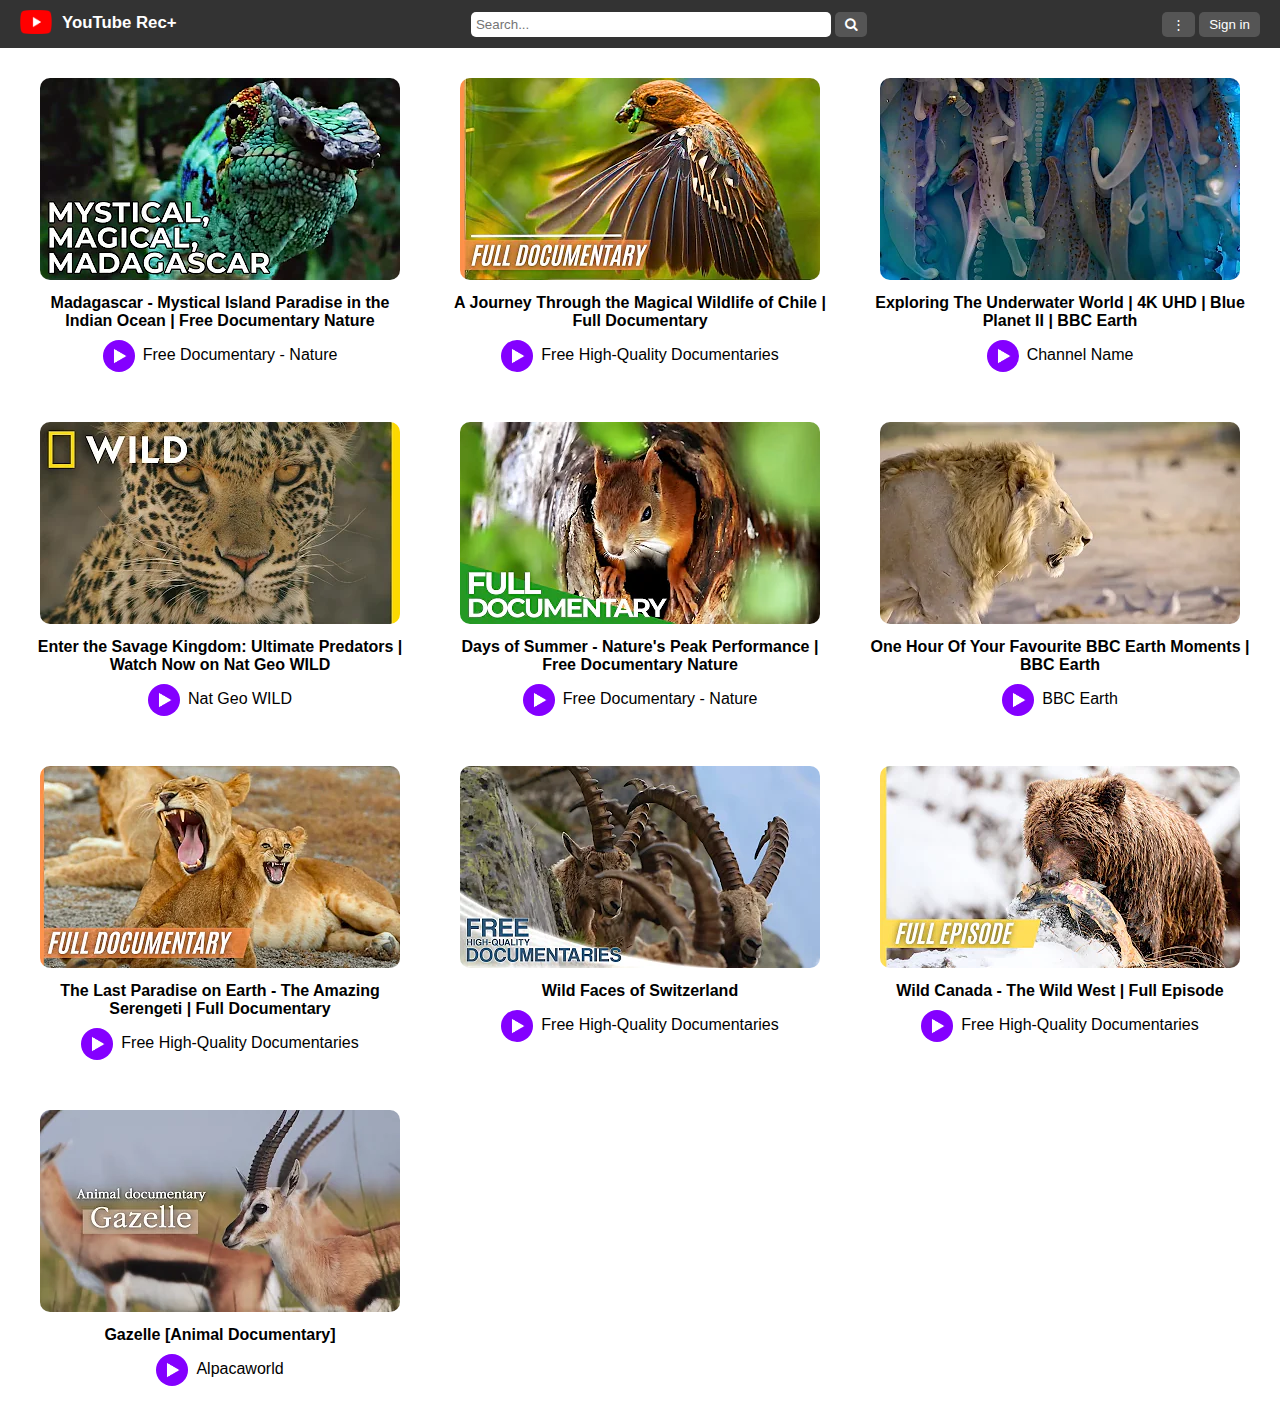
<file: m2/index.htm>
<!DOCTYPE html>
<html lang="en">
<head>
	<meta http-equiv="Content-Type" content="text/html; charset=utf-8">
	<title>Youtube Rec+</title>
    <link rel="stylesheet" type="text/css" href="styles.css">
	<link rel="stylesheet" href="https://cdnjs.cloudflare.com/ajax/libs/font-awesome/4.7.0/css/font-awesome.min.css">
</head>
<body>
	<script src="script.js"></script>
    <nav class="top-nav">
        <div class="left-buttons">
			<a class="link-text" href="index.htm"><img src="img/logo.png" width="32" height="24" alt="YouTube Logo"></a>
			<span class="logo-title"><a class="link-text" href="index.htm">YouTube Rec+</a></span>
            <!--<button>Home</button>-->
			
        </div>
        <div class="search-box">
			<form style="display: inline" action="search.htm"> <!-- The form causes a newline so set it to inline only here -->
            <input type="text" placeholder="Search...">
            <button><i class="fa fa-search"></i></button>
			</form>
        </div>
        <div class="right-buttons">
			<div class="profile-box">
				<button class="dropdown-button">&#8942;</button>
				<div class="dropdown-menu">
					<ul>
						<li>Your data in YouTube</li>
						<li>Appearance: Device Theme</li>
						<li>Language: English</li>
						<li>Algorithm: Paused</li>
						<li><button class="link-navbar" id="openPopup">Profile: Default</button></li>
						<li>Restricted Mode: Off</li>
						<li>Location: United States</li>
						<li>Keyboard Shortcuts</li>
						<li>Settings</li>
						<li>Help</li>
						<li>Send feedback</li>
					</ul>
				</div>
				<form style="display: inline" action="member.htm">
				<button>Sign in</button>
				</form>
			</div>
        </div>
    </nav>
	<div id="popupContainer" class="popup-container">
		<div class="popup-content">
			<span class="close-button" id="closePopup">&times;</span>
			<h2>Create Profile</h2>
			Name: <input type="text" placeholder="New profile name..."><br><br>
			Import from: 
			<input type="radio" id="edu" name="edu" value="30"><label for="edu">Education</label><input type="radio" id="sci" name="sci" value="60"><label for="sci">Science</label><br>
			<input type="radio" id="new" name="new" value="80"><label for="new">New</label><br>
			<button id="closePopupBtn">Cancel</button><button id="createProfileBtn">Create Profile</button>
		</div>
	</div>
	
	<div class="grid-container">
        <div class="grid-item">
            <a href="watch.htm"><img class="video-thumbnail" src="img/tn_rec_1.png" alt="Video Thumbnail"></a>
            <p class="video-title"><a href="watch.htm">Madagascar - Mystical Island Paradise in the Indian Ocean | Free Documentary Nature</a></p>
			<p class="channel-name"><img class="channel-icon" src="img/channel.png" width="32" height="32" alt="">Free Documentary - Nature</p>
			<!-- From https://www.youtube.com/watch?v=qzG2CeNCop8 -->
        </div>
        <div class="grid-item">
            <a href="watch.htm"><img class="video-thumbnail" src="img/tn_rec_2.png" alt="Video Thumbnail"></a>
            <p class="video-title"><a href="watch.htm">A Journey Through the Magical Wildlife of Chile | Full Documentary</a></p>
			<p class="channel-name"><img class="channel-icon" src="img/channel.png" width="32" height="32" alt="">Free High-Quality Documentaries</p>
			<!-- From https://www.youtube.com/watch?v=1JWEb2uKZ28 -->
        </div>
		<div class="grid-item">
            <a href="watch.htm"><img class="video-thumbnail" src="img/tn_rec_3.png" alt="Video Thumbnail"></a>
            <p class="video-title"><a href="watch.htm">Exploring The Underwater World | 4K UHD | Blue Planet II | BBC Earth</a></p>
			<p class="channel-name"><img class="channel-icon" src="img/channel.png" width="32" height="32" alt="">Channel Name</p>
			<!-- From https://www.youtube.com/watch?v=EF8C4v7JIbA -->
        </div>
		<div class="grid-item">
            <a href="watch.htm"><img class="video-thumbnail" src="img/tn_rec_4.png" alt="Video Thumbnail"></a>
            <p class="video-title"><a href="watch.htm">Enter the Savage Kingdom: Ultimate Predators | Watch Now on Nat Geo WILD</a></p>
			<p class="channel-name"><img class="channel-icon" src="img/channel.png" width="32" height="32" alt="">Nat Geo WILD</p>
			<!-- From https://www.youtube.com/watch?v=XZ7BWbmvi94 -->
        </div>
		<div class="grid-item">
            <a href="watch.htm"><img class="video-thumbnail" src="img/tn_rec_5.png" alt="Video Thumbnail"></a>
            <p class="video-title"><a href="watch.htm">Days of Summer - Nature's Peak Performance | Free Documentary Nature</a></p>
			<p class="channel-name"><img class="channel-icon" src="img/channel.png" width="32" height="32" alt="">Free Documentary - Nature</p>
			<!-- From https://www.youtube.com/watch?v=yHseVg-sv3k&pp=ygUSYW5pbWFsIGRvY3VtZW50YXJ5 -->
        </div>
		<div class="grid-item">
            <a href="watch.htm"><img class="video-thumbnail" src="img/tn_rec_6.png" alt="Video Thumbnail"></a>
            <p class="video-title"><a href="watch.htm">One Hour Of Your Favourite BBC Earth Moments | BBC Earth</a></p>
			<p class="channel-name"><img class="channel-icon" src="img/channel.png" width="32" height="32" alt="">BBC Earth</p>
			<!-- From https://www.youtube.com/watch?v=tVUDJs6_A-0&pp=ygUSYW5pbWFsIGRvY3VtZW50YXJ5 -->
        </div>
		<div class="grid-item">
            <a href="watch.htm"><img class="video-thumbnail" src="img/tn_rec_7.png" alt="Video Thumbnail"></a>
            <p class="video-title"><a href="watch.htm">The Last Paradise on Earth - The Amazing Serengeti | Full Documentary</a></p>
			<p class="channel-name"><img class="channel-icon" src="img/channel.png" width="32" height="32" alt="">Free High-Quality Documentaries</p>
			<!-- From https://www.youtube.com/watch?v=RpuXOdnEuos&pp=ygUSYW5pbWFsIGRvY3VtZW50YXJ5 -->
        </div>
		<div class="grid-item">
            <a href="watch.htm"><img class="video-thumbnail" src="img/tn_rec_8.png" alt="Video Thumbnail"></a>
            <p class="video-title"><a href="watch.htm">Wild Faces of Switzerland</a></p>
			<p class="channel-name"><img class="channel-icon" src="img/channel.png" width="32" height="32" alt="">Free High-Quality Documentaries</p>
			<!-- From https://www.youtube.com/watch?v=wzsoRrR7CdE&pp=ygUSYW5pbWFsIGRvY3VtZW50YXJ5 -->
        </div>
		<div class="grid-item">
            <a href="watch.htm"><img class="video-thumbnail" src="img/tn_rec_9.png" alt="Video Thumbnail"></a>
            <p class="video-title"><a href="watch.htm">Wild Canada - The Wild West | Full Episode</a></p>
			<p class="channel-name"><img class="channel-icon" src="img/channel.png" width="32" height="32" alt="">Free High-Quality Documentaries</p>
			<!-- From https://www.youtube.com/watch?v=qmpPgso7tbc&pp=ygUSYW5pbWFsIGRvY3VtZW50YXJ5 -->
        </div>
		<div class="grid-item">
            <a href="watch.htm"><img class="video-thumbnail" src="img/tn_rec_10.png" alt="Video Thumbnail"></a>
            <p class="video-title"><a href="watch.htm">Gazelle [Animal Documentary]</a></p>
			<p class="channel-name"><img class="channel-icon" src="img/channel.png" width="32" height="32" alt="">Alpacaworld</p>
			<!-- From  -->
        </div>
        <!-- Add more grid items as needed -->
    </div>
</body>
</html>
</file>
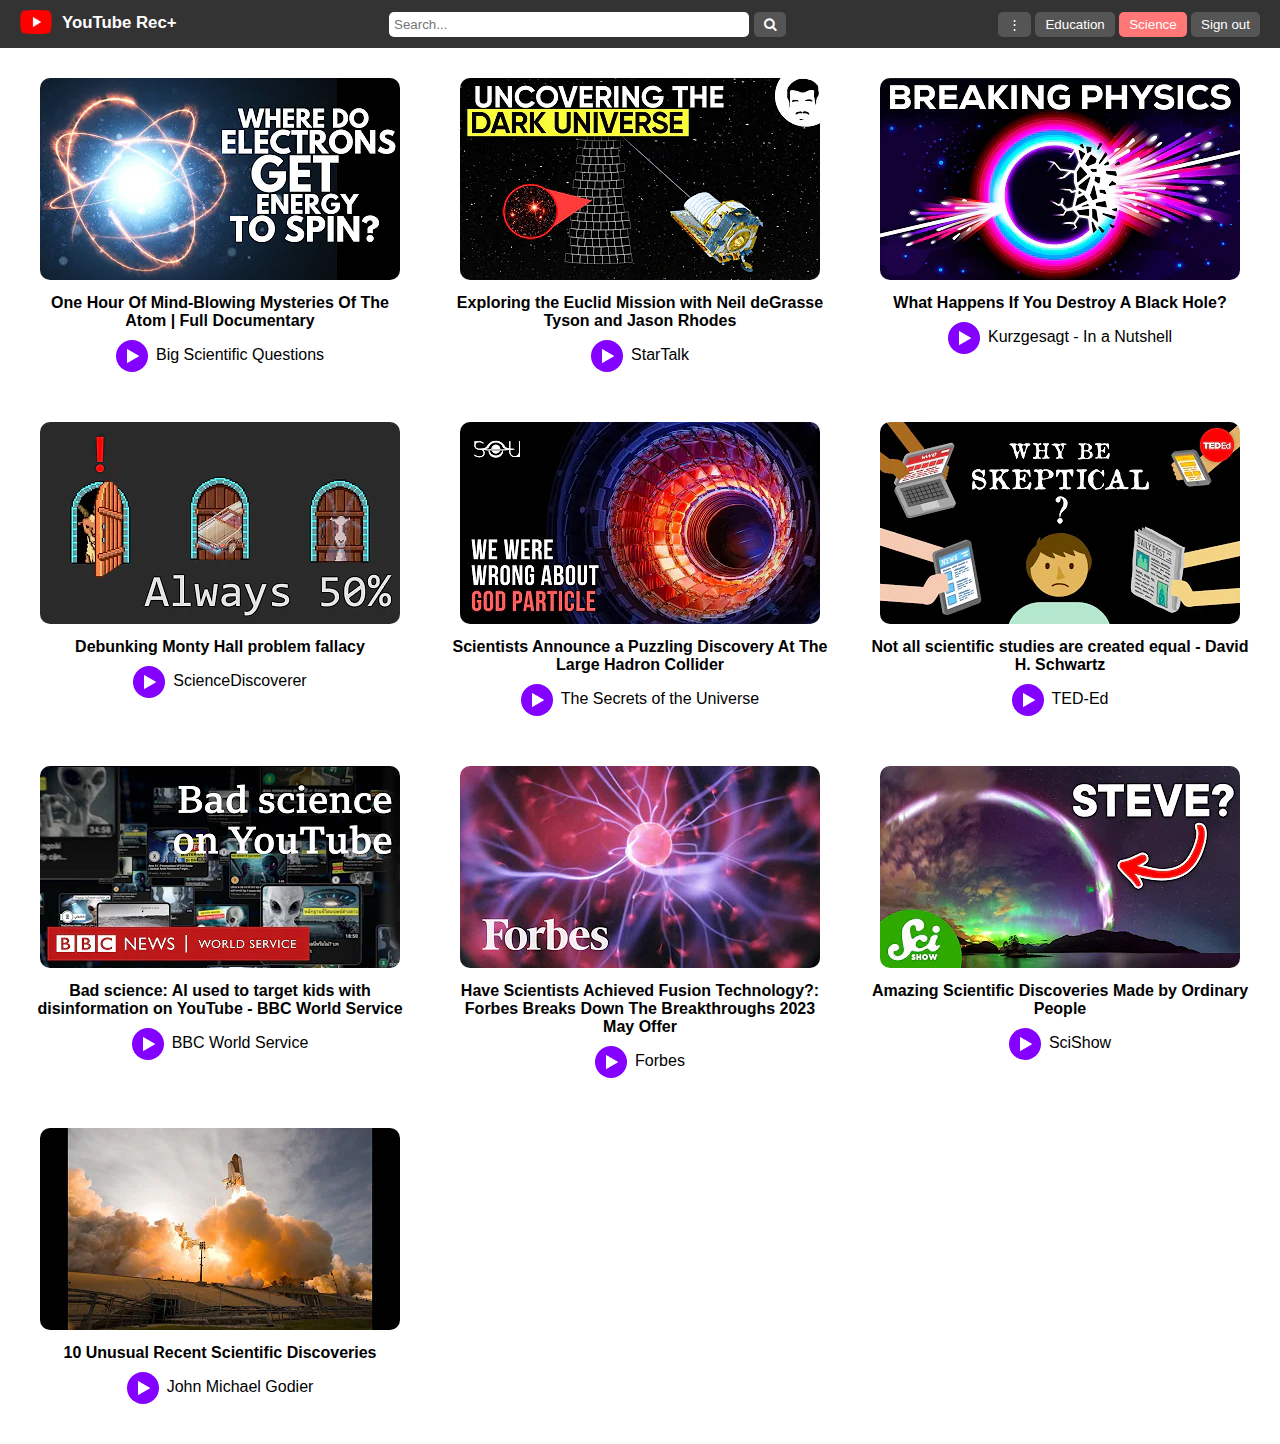
<file: m2/member.htm>
<!DOCTYPE html>
<html lang="en">
<head>
	<meta http-equiv="Content-Type" content="text/html; charset=utf-8">
	<title>Youtube Rec+</title>
    <link rel="stylesheet" type="text/css" href="styles.css">
	<link rel="stylesheet" href="https://cdnjs.cloudflare.com/ajax/libs/font-awesome/4.7.0/css/font-awesome.min.css">
</head>
<body>
	<script src="script.js"></script>
    <nav class="top-nav">
        <div class="left-buttons">
			<a class="link-text" href="index.htm"><img src="img/logo.png" width="32" height="24" alt="YouTube Logo"></a>
			<span class="logo-title"><a class="link-text" href="index.htm">YouTube Rec+</a></span>
            <!--<button>Home</button>-->
			
        </div>
        <div class="search-box">
			<form style="display: inline" action="search.htm"> <!-- The form causes a newline so set it to inline only here -->
            <input type="text" placeholder="Search...">
            <button><i class="fa fa-search"></i></button>
			</form>
        </div>
        <div class="right-buttons">
			<div class="profile-box">
				<button class="dropdown-button">&#8942;</button>
				<div class="dropdown-menu">
					<ul>
						<li>Your data in YouTube</li>
						<li>Appearance: Device Theme</li>
						<li>Language: English</li>
						<li>Algorithm: Paused</li>
						<li><button class="link-navbar" id="openPopup">Profile: Default</button></li>
						<li>Restricted Mode: Off</li>
						<li>Location: United States</li>
						<li>Keyboard Shortcuts</li>
						<li>Settings</li>
						<li>Help</li>
						<li>Send feedback</li>
					</ul>
				</div>
				<form style="display: inline" action="member.htm">
				<button>Education</button>
				<button class="active">Science</button>
				</form>
				<form style="display: inline" action="index.htm">
				<button>Sign out</button>
				</form>
			</div>
        </div>
    </nav>
	<div id="popupContainer" class="popup-container">
		<div class="popup-content">
			<span class="close-button" id="closePopup">&times;</span>
			<h2>Create Profile</h2>
			Name: <input type="text" placeholder="New profile name..."><br><br>
			Import from: 
			<input type="radio" id="edu" name="edu" value="30"><label for="edu">Education</label><input type="radio" id="sci" name="sci" value="60"><label for="sci">Science</label><br>
			<input type="radio" id="new" name="new" value="80"><label for="new">New</label><br>
			<button id="closePopupBtn">Cancel</button><button id="createProfileBtn">Create Profile</button>
		</div>
	</div>

	<div class="grid-container">
        <div class="grid-item">
            <a href="watch.htm"><img class="video-thumbnail" src="img/tn_sci_1.png" alt="Video Thumbnail"></a>
            <p class="video-title"><a href="watch.htm">One Hour Of Mind-Blowing Mysteries Of The Atom | Full Documentary</a></p>
			<p class="channel-name"><img class="channel-icon" src="img/channel.png" width="32" height="32" alt="">Big Scientific Questions </p>
			<!-- From https://www.youtube.com/watch?v=ajlUCFZ1Ft8&pp=ygUHc2NpZW5jZQ%3D%3D -->
        </div>
        <div class="grid-item">
            <a href="watch.htm"><img class="video-thumbnail" src="img/tn_sci_2.png" alt="Video Thumbnail"></a>
            <p class="video-title"><a href="watch.htm">Exploring the Euclid Mission with Neil deGrasse Tyson and Jason Rhodes</a></p>
			<p class="channel-name"><img class="channel-icon" src="img/channel.png" width="32" height="32" alt="">StarTalk</p>
			<!-- From https://www.youtube.com/watch?v=lJ_Melat9fo&pp=ygUHc2NpZW5jZQ%3D%3D -->
        </div>
		<div class="grid-item">
            <a href="watch.htm"><img class="video-thumbnail" src="img/tn_sci_3.png" alt="Video Thumbnail"></a>
            <p class="video-title"><a href="watch.htm">What Happens If You Destroy A Black Hole?</a></p>
			<p class="channel-name"><img class="channel-icon" src="img/channel.png" width="32" height="32" alt="">Kurzgesagt - In a Nutshell</p>
			<!-- From https://www.youtube.com/watch?v=cFslUSyfZPc&pp=ygUHc2NpZW5jZQ%3D%3D -->
        </div>
		<div class="grid-item">
            <a href="watch.htm"><img class="video-thumbnail" src="img/tn_sci_4.png" alt="Video Thumbnail"></a>
            <p class="video-title"><a href="watch.htm">Debunking Monty Hall problem fallacy</a></p>
			<p class="channel-name"><img class="channel-icon" src="img/channel.png" width="32" height="32" alt="">ScienceDiscoverer</p>
			<!-- From https://www.youtube.com/watch?v=c9DvZ4mzdCI&pp=ygUHc2NpZW5jZQ%3D%3D -->
        </div>
		<div class="grid-item">
            <a href="watch.htm"><img class="video-thumbnail" src="img/tn_sci_5.png" alt="Video Thumbnail"></a>
            <p class="video-title"><a href="watch.htm">Scientists Announce a Puzzling Discovery At The Large Hadron Collider</a></p>
			<p class="channel-name"><img class="channel-icon" src="img/channel.png" width="32" height="32" alt="">The Secrets of the Universe</p>
			<!-- From https://www.youtube.com/watch?v=cQga9vSTtH4&pp=ygUHc2NpZW5jZQ%3D%3D -->
        </div>
		<div class="grid-item">
            <a href="watch.htm"><img class="video-thumbnail" src="img/tn_sci_6.png" alt="Video Thumbnail"></a>
            <p class="video-title"><a href="watch.htm">Not all scientific studies are created equal - David H. Schwartz</a></p>
			<p class="channel-name"><img class="channel-icon" src="img/channel.png" width="32" height="32" alt="">TED-Ed</p>
			<!-- From https://www.youtube.com/watch?v=GUpd2HJHUt8&pp=ygUHc2NpZW5jZQ%3D%3D -->
        </div>
		<div class="grid-item">
            <a href="watch.htm"><img class="video-thumbnail" src="img/tn_sci_7.png" alt="Video Thumbnail"></a>
            <p class="video-title"><a href="watch.htm">Bad science: AI used to target kids with disinformation on YouTube - BBC World Service</a></p>
			<p class="channel-name"><img class="channel-icon" src="img/channel.png" width="32" height="32" alt="">BBC World Service</p>
			<!-- From https://www.youtube.com/watch?v=ojjn9T_fuUw&pp=ygUHc2NpZW5jZQ%3D%3D -->
        </div>
		<div class="grid-item">
            <a href="watch.htm"><img class="video-thumbnail" src="img/tn_sci_8.png" alt="Video Thumbnail"></a>
            <p class="video-title"><a href="watch.htm">Have Scientists Achieved Fusion Technology?: Forbes Breaks Down The Breakthroughs 2023 May Offer</a></p>
			<p class="channel-name"><img class="channel-icon" src="img/channel.png" width="32" height="32" alt="">Forbes</p>
			<!-- From https://www.youtube.com/watch?v=m4bmCYJXGQ8&pp=ygUTc2NpZW5jZSBkaXNjb3Zlcmllcw%3D%3D -->
        </div>
		<div class="grid-item">
            <a href="watch.htm"><img class="video-thumbnail" src="img/tn_sci_9.png" alt="Video Thumbnail"></a>
            <p class="video-title"><a href="watch.htm">Amazing Scientific Discoveries Made by Ordinary People</a></p>
			<p class="channel-name"><img class="channel-icon" src="img/channel.png" width="32" height="32" alt="">SciShow</p>
			<!-- From https://www.youtube.com/watch?v=b98nQX46f74&pp=ygUTc2NpZW5jZSBkaXNjb3Zlcmllcw%3D%3D -->
        </div>
		<div class="grid-item">
            <a href="watch.htm"><img class="video-thumbnail" src="img/tn_sci_10.png" alt="Video Thumbnail"></a>
            <p class="video-title"><a href="watch.htm">10 Unusual Recent Scientific Discoveries</a></p>
			<p class="channel-name"><img class="channel-icon" src="img/channel.png" width="32" height="32" alt="">John Michael Godier </p>
			<!-- From https://www.youtube.com/watch?v=17RwfI0gtnk&pp=ygUTc2NpZW5jZSBkaXNjb3Zlcmllcw%3D%3D -->
        </div>
        <!-- Add more grid items as needed -->
    </div>
</body>
</html>
</file>
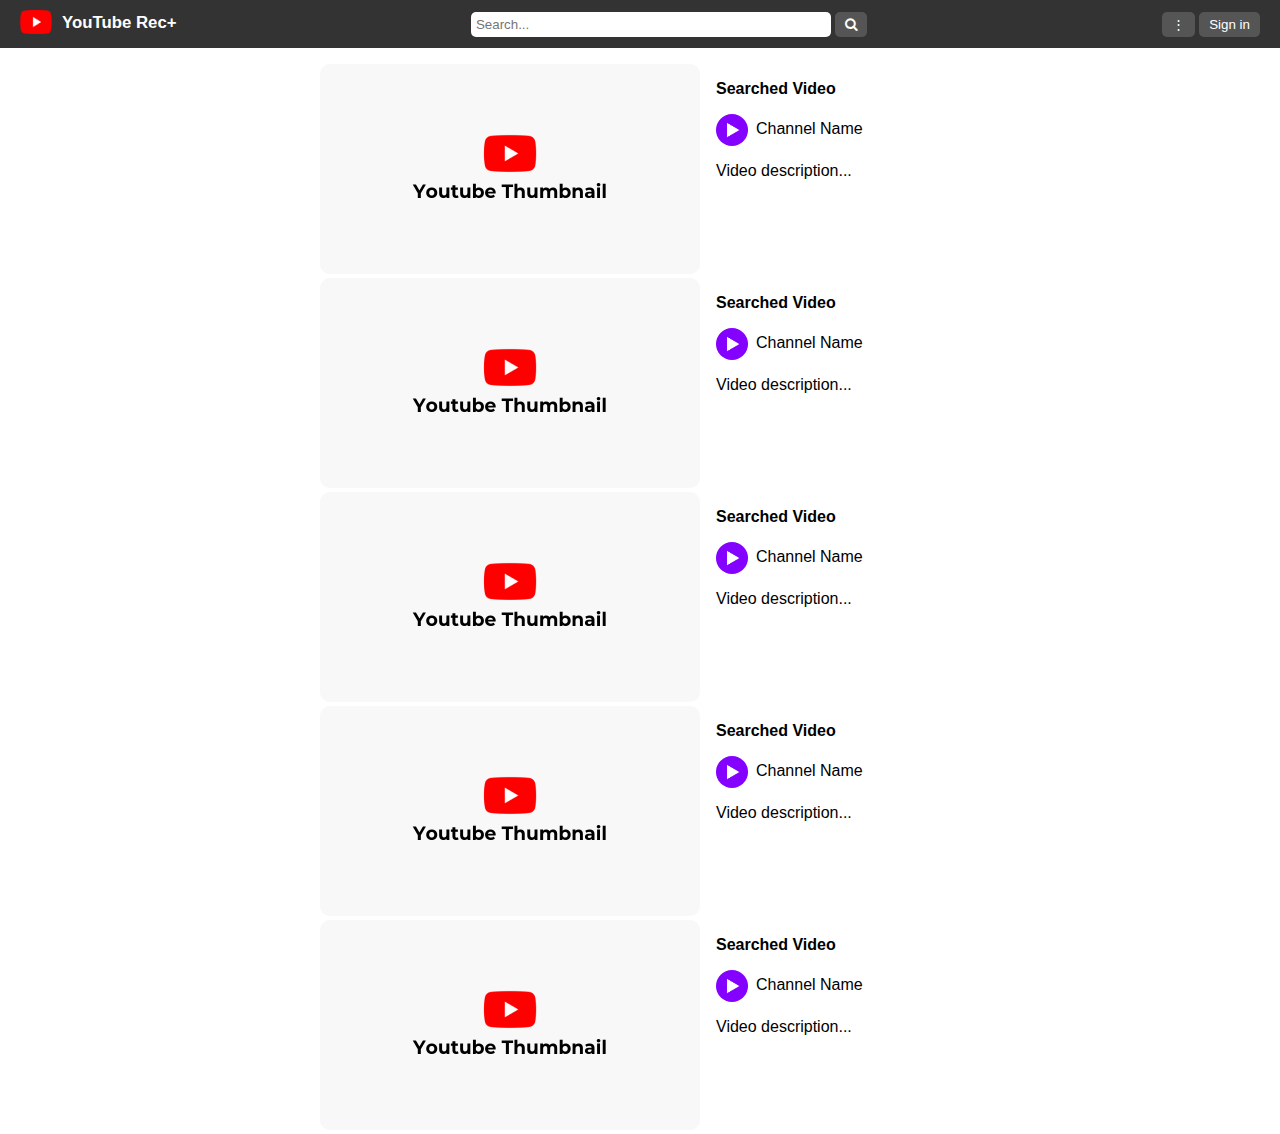
<file: m2/search.htm>
<!DOCTYPE html>
<html lang="en">
<head>
	<meta http-equiv="Content-Type" content="text/html; charset=utf-8">
	<title>Youtube Rec+</title>
    <link rel="stylesheet" type="text/css" href="styles.css">
	<link rel="stylesheet" href="https://cdnjs.cloudflare.com/ajax/libs/font-awesome/4.7.0/css/font-awesome.min.css">
</head>
<body>
	<script src="script.js"></script>
    <nav class="top-nav">
        <div class="left-buttons">
			<a class="link-text" href="index.htm"><img src="img/logo.png" width="32" height="24" alt="YouTube Logo"></a>
			<span class="logo-title"><a class="link-text" href="index.htm">YouTube Rec+</a></span>
            <!--<button>Home</button>-->
			
        </div>
        <div class="search-box">
			<form style="display: inline" action="search.htm"> <!-- The form causes a newline so set it to inline only here -->
            <input type="text" placeholder="Search...">
            <button><i class="fa fa-search"></i></button>
			</form>
        </div>
        <div class="right-buttons">
			<div class="profile-box">
				<button class="dropdown-button">&#8942;</button>
				<div class="dropdown-menu">
					<ul>
						<li>Your data in YouTube</li>
						<li>Appearance: Device Theme</li>
						<li>Language: English</li>
						<li>Algorithm: Paused</li>
						<li><button class="link-navbar" id="openPopup">Profile: Default</button></li>
						<li>Restricted Mode: Off</li>
						<li>Location: United States</li>
						<li>Keyboard Shortcuts</li>
						<li>Settings</li>
						<li>Help</li>
						<li>Send feedback</li>
					</ul>
				</div>
				<form style="display: inline" action="member.htm">
				<button>Sign in</button>
				</form>
			</div>
        </div>
    </nav>
	<div id="popupContainer" class="popup-container">
		<div class="popup-content">
			<span class="close-button" id="closePopup">&times;</span>
			<h2>Create Profile</h2>
			Name: <input type="text" placeholder="New profile name..."><br><br>
			Import from: 
			<input type="radio" id="edu" name="edu" value="30"><label for="edu">Education</label><input type="radio" id="sci" name="sci" value="60"><label for="sci">Science</label><br>
			<input type="radio" id="new" name="new" value="80"><label for="new">New</label><br>
			<button id="closePopupBtn">Cancel</button><button id="createProfileBtn">Create Profile</button>
		</div>
	</div>
	
	<div class="search-result-list">
		<div class="search-result">
			<div class="search-result-thumbnail">
				<a href="watch.htm"><img class="video-thumbnail" src="img/thumbnail.png" alt="Video Thumbnail" width="380" height="210"></a>
			</div>
			<div class="search-result-text">
				<p class="video-title"><a href="watch.htm">Searched Video</a></p>
				<p class="channel-name"><img class="channel-icon" src="img/channel.png" width="32" height="32" alt="">Channel Name</p>
				<p>Video description...</p>
			</div>
		</div>
		<div class="search-result">
			<div class="search-result-thumbnail">
				<a href="watch.htm"><img class="video-thumbnail" src="img/thumbnail.png" alt="Video Thumbnail" width="380" height="210"></a>
			</div>
			<div class="search-result-text">
				<p class="video-title"><a href="watch.htm">Searched Video</a></p>
				<p class="channel-name"><img class="channel-icon" src="img/channel.png" width="32" height="32" alt="">Channel Name</p>
				<p>Video description...</p>
			</div>
		</div>
		<div class="search-result">
			<div class="search-result-thumbnail">
				<a href="watch.htm"><img class="video-thumbnail" src="img/thumbnail.png" alt="Video Thumbnail" width="380" height="210"></a>
			</div>
			<div class="search-result-text">
				<p class="video-title"><a href="watch.htm">Searched Video</a></p>
				<p class="channel-name"><img class="channel-icon" src="img/channel.png" width="32" height="32" alt="">Channel Name</p>
				<p>Video description...</p>
			</div>
		</div>
		<div class="search-result">
			<div class="search-result-thumbnail">
				<a href="watch.htm"><img class="video-thumbnail" src="img/thumbnail.png" alt="Video Thumbnail" width="380" height="210"></a>
			</div>
			<div class="search-result-text">
				<p class="video-title"><a href="watch.htm">Searched Video</a></p>
				<p class="channel-name"><img class="channel-icon" src="img/channel.png" width="32" height="32" alt="">Channel Name</p>
				<p>Video description...</p>
			</div>
		</div>
		<div class="search-result">
			<div class="search-result-thumbnail">
				<a href="watch.htm"><img class="video-thumbnail" src="img/thumbnail.png" alt="Video Thumbnail" width="380" height="210"></a>
			</div>
			<div class="search-result-text">
				<p class="video-title"><a href="watch.htm">Searched Video</a></p>
				<p class="channel-name"><img class="channel-icon" src="img/channel.png" width="32" height="32" alt="">Channel Name</p>
				<p>Video description...</p>
			</div>
		</div>
	</div>
</body>
</html>
</file>
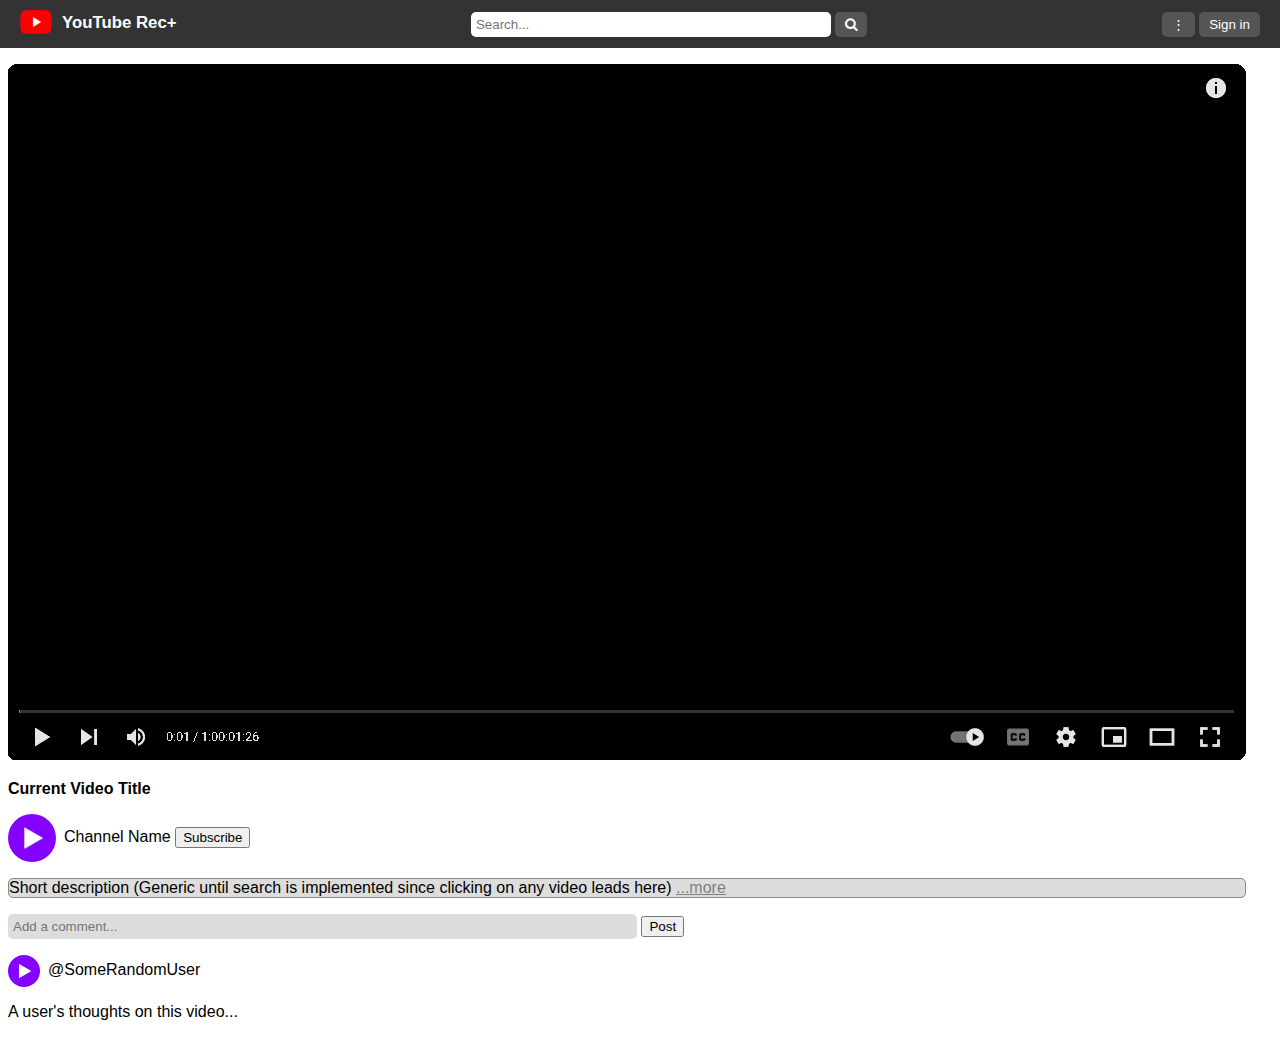
<file: m2/watch.htm>
<!DOCTYPE html>
<html lang="en">
<head>
	<meta http-equiv="Content-Type" content="text/html; charset=utf-8">
	<title>Youtube Rec+</title>
    <link rel="stylesheet" type="text/css" href="styles.css">
	<link rel="stylesheet" href="https://cdnjs.cloudflare.com/ajax/libs/font-awesome/4.7.0/css/font-awesome.min.css">
</head>
<body>
	<script src="script.js"></script>
    <nav class="top-nav">
        <div class="left-buttons">
			<a class="link-text" href="index.htm"><img src="img/logo.png" width="32" height="24" alt="YouTube Logo"></a>
			<span class="logo-title"><a class="link-text" href="index.htm">YouTube Rec+</a></span>
            <!--<button>Home</button>-->
			
        </div>
        <div class="search-box">
			<form style="display: inline" action="search.htm"> <!-- The form causes a newline so set it to inline only here -->
            <input type="text" placeholder="Search...">
            <button><i class="fa fa-search"></i></button>
			</form>
        </div>
        <div class="right-buttons">
			<div class="profile-box">
				<button class="dropdown-button">&#8942;</button>
				<div class="dropdown-menu">
					<ul>
						<li>Your data in YouTube</li>
						<li>Appearance: Device Theme</li>
						<li>Language: English</li>
						<li>Algorithm: Paused</li>
						<li><button class="link-navbar" id="openPopup">Profile: Default</button></li>
						<li>Restricted Mode: Off</li>
						<li>Location: United States</li>
						<li>Keyboard Shortcuts</li>
						<li>Settings</li>
						<li>Help</li>
						<li>Send feedback</li>
					</ul>
				</div>
				<form style="display: inline" action="member.htm">
				<button>Sign in</button>
				</form>
			</div>
        </div>
    </nav>
	<div id="popupContainer" class="popup-container">
		<div class="popup-content">
			<span class="close-button" id="closePopup">&times;</span>
			<h2>Create Profile</h2>
			Name: <input type="text" placeholder="New profile name..."><br><br>
			Import from: 
			<input type="radio" id="edu" name="edu" value="30"><label for="edu">Education</label><input type="radio" id="sci" name="sci" value="60"><label for="sci">Science</label><br>
			<input type="radio" id="new" name="new" value="80"><label for="new">New</label><br>
			<button id="closePopupBtn">Cancel</button><button id="createProfileBtn">Create Profile</button>
		</div>
	</div>
	
	<script src="script-watch.js"></script>
	<div class="video-player-page">
		<div class="video-player">
			<div class="video-player-frame">
				<a href="watch.htm"><img class="video-player-contents" src="img/player.png" alt="Video Thumbnail" width="190" height="105"></a>
				<p class="video-title">Current Video Title</p>
				<p class="channel-name"><img class="channel-icon" src="img/channel.png" width="48" height="48" alt="">Channel Name <button>Subscribe</button></p>
				<div id="video-player-description-short">
					Short description (Generic until search is implemented since clicking on any video leads here) <button id="expand-description" class="link">...more</button>
				</div>
				<div id="video-player-description-long">
					Short description (Generic until search is implemented since clicking on any video leads here)<br>
					Long version of the video description that can span multiple lines.<br>
					These descriptions can potentially be very very long.<br>
					Please comment on this video!
				</div>
				<div class="comments-list">
					<div class="comment-box">
						<input id="submit-comment-text" type="text" placeholder="Add a comment...">
						<button id="submit-comment">Post</button>
					</div>
					<div id="comment-prefab" style="display:none">
						<div class="comment-content">
							<p class="channel-name">
								<img class="channel-icon" src="img/channel.png" width="32" height="32" alt="">@SomeRandomUser
							</p>
							<p>User input goes here...</p>
						</div>
					</div>
					<div class="comment-content">
						<p class="channel-name">
							<img class="channel-icon" src="img/channel.png" width="32" height="32" alt="">@SomeRandomUser
						</p>
						<p>A user's thoughts on this video...</p>
					</div>
				</div>
			</div>
			<div class="video-player-recommend">
				<div class="search-result">
					<div class="search-result-thumbnail">
						<a href="watch.htm"><img class="video-thumbnail" src="img/thumbnail.png" alt="Video Thumbnail" width="190" height="105"></a>
					</div>
					<div class="search-result-text">
						<p class="video-title"><a href="watch.htm">Recommended Video</a></p>
						<p class="channel-name"><img class="channel-icon" src="img/channel.png" width="24" height="24" alt="">Channel Name</p>
					</div>
				</div>
				<div class="search-result">
					<div class="search-result-thumbnail">
						<a href="watch.htm"><img class="video-thumbnail" src="img/thumbnail.png" alt="Video Thumbnail" width="190" height="105"></a>
					</div>
					<div class="search-result-text">
						<p class="video-title"><a href="watch.htm">Recommended Video</a></p>
						<p class="channel-name"><img class="channel-icon" src="img/channel.png" width="24" height="24" alt="">Channel Name</p>
					</div>
				</div>
				<div class="search-result">
					<div class="search-result-thumbnail">
						<a href="watch.htm"><img class="video-thumbnail" src="img/thumbnail.png" alt="Video Thumbnail" width="190" height="105"></a>
					</div>
					<div class="search-result-text">
						<p class="video-title"><a href="watch.htm">Recommended Video</a></p>
						<p class="channel-name"><img class="channel-icon" src="img/channel.png" width="24" height="24" alt="">Channel Name</p>
					</div>
				</div>
				<div class="search-result">
					<div class="search-result-thumbnail">
						<a href="watch.htm"><img class="video-thumbnail" src="img/thumbnail.png" alt="Video Thumbnail" width="190" height="105"></a>
					</div>
					<div class="search-result-text">
						<p class="video-title"><a href="watch.htm">Recommended Video</a></p>
						<p class="channel-name"><img class="channel-icon" src="img/channel.png" width="24" height="24" alt="">Channel Name</p>
					</div>
				</div>
				<div class="search-result">
					<div class="search-result-thumbnail">
						<a href="watch.htm"><img class="video-thumbnail" src="img/thumbnail.png" alt="Video Thumbnail" width="190" height="105"></a>
					</div>
					<div class="search-result-text">
						<p class="video-title"><a href="watch.htm">Recommended Video</a></p>
						<p class="channel-name"><img class="channel-icon" src="img/channel.png" width="24" height="24" alt="">Channel Name</p>
					</div>
				</div>
				<div class="search-result">
					<div class="search-result-thumbnail">
						<a href="watch.htm"><img class="video-thumbnail" src="img/thumbnail.png" alt="Video Thumbnail" width="190" height="105"></a>
					</div>
					<div class="search-result-text">
						<p class="video-title"><a href="watch.htm">Recommended Video</a></p>
						<p class="channel-name"><img class="channel-icon" src="img/channel.png" width="24" height="24" alt="">Channel Name</p>
					</div>
				</div>
			</div>
		</div>
	</div>
</body>
</html>
</file>
<file: m2/styles.css>
/* Set consistent default styles (instead of browser default styles) */
body {
    margin: 0;
    padding: 0;
    font-family: Arial, sans-serif;
}

/* Style the top navigation bar */
.top-nav {
    background-color: #333;
    color: #fff;
    display: flex;
    justify-content: space-between;
    align-items: center;
    padding: 10px 20px;
}

/* Style the left and right button containers */
.left-buttons,
.right-buttons {
    display: flex;
    gap: 10px;
}

/* Style the search box container */
.search-box {
    flex-grow: 1;
    text-align: center;
}

/* Style the search input and button */
.search-box input[type="text"] {
    padding: 5px;
    border: none;
    border-radius: 5px;
    width: 50%;
    max-width: 350px;
}

.search-box button {
    padding: 5px 10px;
    background-color: #555;
    border: none;
    border-radius: 5px;
    color: #fff;
    cursor: pointer;
}

.profile-box button {
    padding: 5px 10px;
    background-color: #555;
    border: none;
    border-radius: 5px;
    color: #fff;
    cursor: pointer;
}

/* Hover effect for buttons */
button:hover {
    background-color: #77f;
}

/* Selected effect for profiles */
button.active {
    background-color: #f77;
}

/* Style the dropdown menu */
.dropdown {
    position: relative;
}

.dropdown-menu {
    display: none;
    position: absolute;
	right: 0px;
    background-color: #333;
    z-index: 1;
	margin-right: 1em;
	padding-right: 1em;
	border-radius: 5px;
}

.dropdown-menu ul li {
	margin-top: 2px;
	margin-bottom: 2px;
}

.dropdown-button {
}

.dropdown-menu-show {
	display: block;
}

/* Style for the popup container */
.popup-container {
    display: none;
    position: fixed;
    top: 0;
    left: 0;
    width: 100%;
    height: 100%;
    background-color: rgba(0, 0, 0, 0.5);
    justify-content: center;
    align-items: center;
    z-index: 1;
}

/* Style for the popup content */
.popup-content {
    background-color: #fff;
    padding: 20px;
    border-radius: 5px;
    text-align: center;
    box-shadow: 0px 0px 10px rgba(0, 0, 0, 0.5);
    position: relative;
}

/* Style for the close button */
.close-button {
    position: absolute;
    top: 10px;
    right: 10px;
    font-size: 24px;
    cursor: pointer;
}

/* Style for the close button on the popup content */
#closePopupBtn {
    padding: 10px 20px;
    background-color: #333;
    color: #fff;
    border: none;
    border-radius: 5px;
    cursor: pointer;
    margin-top: 20px;
}

#closePopupBtn:hover {
    background-color: #555;
}

/* Try and simulate the YouTube logo look and feel */
.logo-title {
	margin-top: 3px;
	font-size: 1.05em;
	font-weight: bold;
	font-family: Franklin Gothic,ITC Franklin Gothic,Arial,sans-serif; 
}

/* Invisible links (without underline or color) */
.logo-title .link-text {
	color: #FFFFFF;
    text-decoration: none;
}

/* Style the grid container */
.grid-container {
    display: grid;
    grid-template-columns: repeat(auto-fit, minmax(300px, 1fr));
    gap: 20px;
    padding: 20px;
}

/* Style each grid item */
.grid-item {
    /*border: 1px solid #ccc;*/
    padding: 10px;
    text-align: center;
}

/* Style the image inside each grid item */
.grid-item img {
    max-width: 100%;
    height: auto;
}

/* Style the text inside each grid item */
.grid-item p {
    margin: 10px 0;
}

.video-title {
	font-weight: bold;
}

.video-title a {
	color: black;
    text-decoration: none;
}

.video-title a:hover {
    text-decoration: underline;
}

img.video-thumbnail {
	border-radius: 10px;
}

.channel-name {
}

img.channel-icon {
	display: inline;
	border-radius: 50%;
	vertical-align: middle;
	margin-right: 0.5em;
}

div.search-result-list {
	margin-top: 1em;
	margin-left: 25%;
	margin-right: 25%;
}

div.search-result {
	display: flex;
}

div.search-result-thumbnail {
}

div.search-result-text {
	flex-grow: 1;
	padding-left: 1em;
}

/* Watch page specific */
div.video-player-page {
	margin-top: 1em;
	margin-left: 10%;
	margin-right: 10%;
}

@media (max-aspect-ratio: 4/2) {
	div.video-player-page {
		margin-left: 0.5em;
		margin-right: 0.5em;
	}
}

div.video-player {
	display: flex;
}

div.video-player-frame {
	
}

img.video-player-contents {
    width: 100%;
	height: auto;
}

div.video-player-recommend {
	flex-grow: 1;
	padding-left: 1em;
}

@media (max-aspect-ratio: 3/2) {
	div.video-player-recommend {
		display: none;
	}
}

div#video-player-description-short {
	background-color: #ddd;
	border: 1px solid #888;
	border-radius: 5px;
}

div#video-player-description-long {
	display:none;
	background-color: #ddd;
	border: 1px solid #888;
	border-radius: 5px;
}

div.comments-list {
	margin-top: 1em;
}

/* Style the comment input box */
.comment-box input[type="text"] {
    padding: 5px;
    border: none;
    border-radius: 5px;
    width: 50%;
    max-width: 100%;
	background-color: #ddd;
}

/* Button that looks like a link (used for description "more...") */
button.link {
	background: transparent;
	color: gray;
	font-size: 1em;
	padding: 0;
	border: none;
	outline: 0;
	text-decoration: underline;
}

/* Button that looks like link for navbar */
button.link-navbar {
	background: transparent;
	color: white;
	font-size: 1em;
	padding: 0;
	border: none;
	outline: 0;
	text-decoration: underline;
}
</file>
